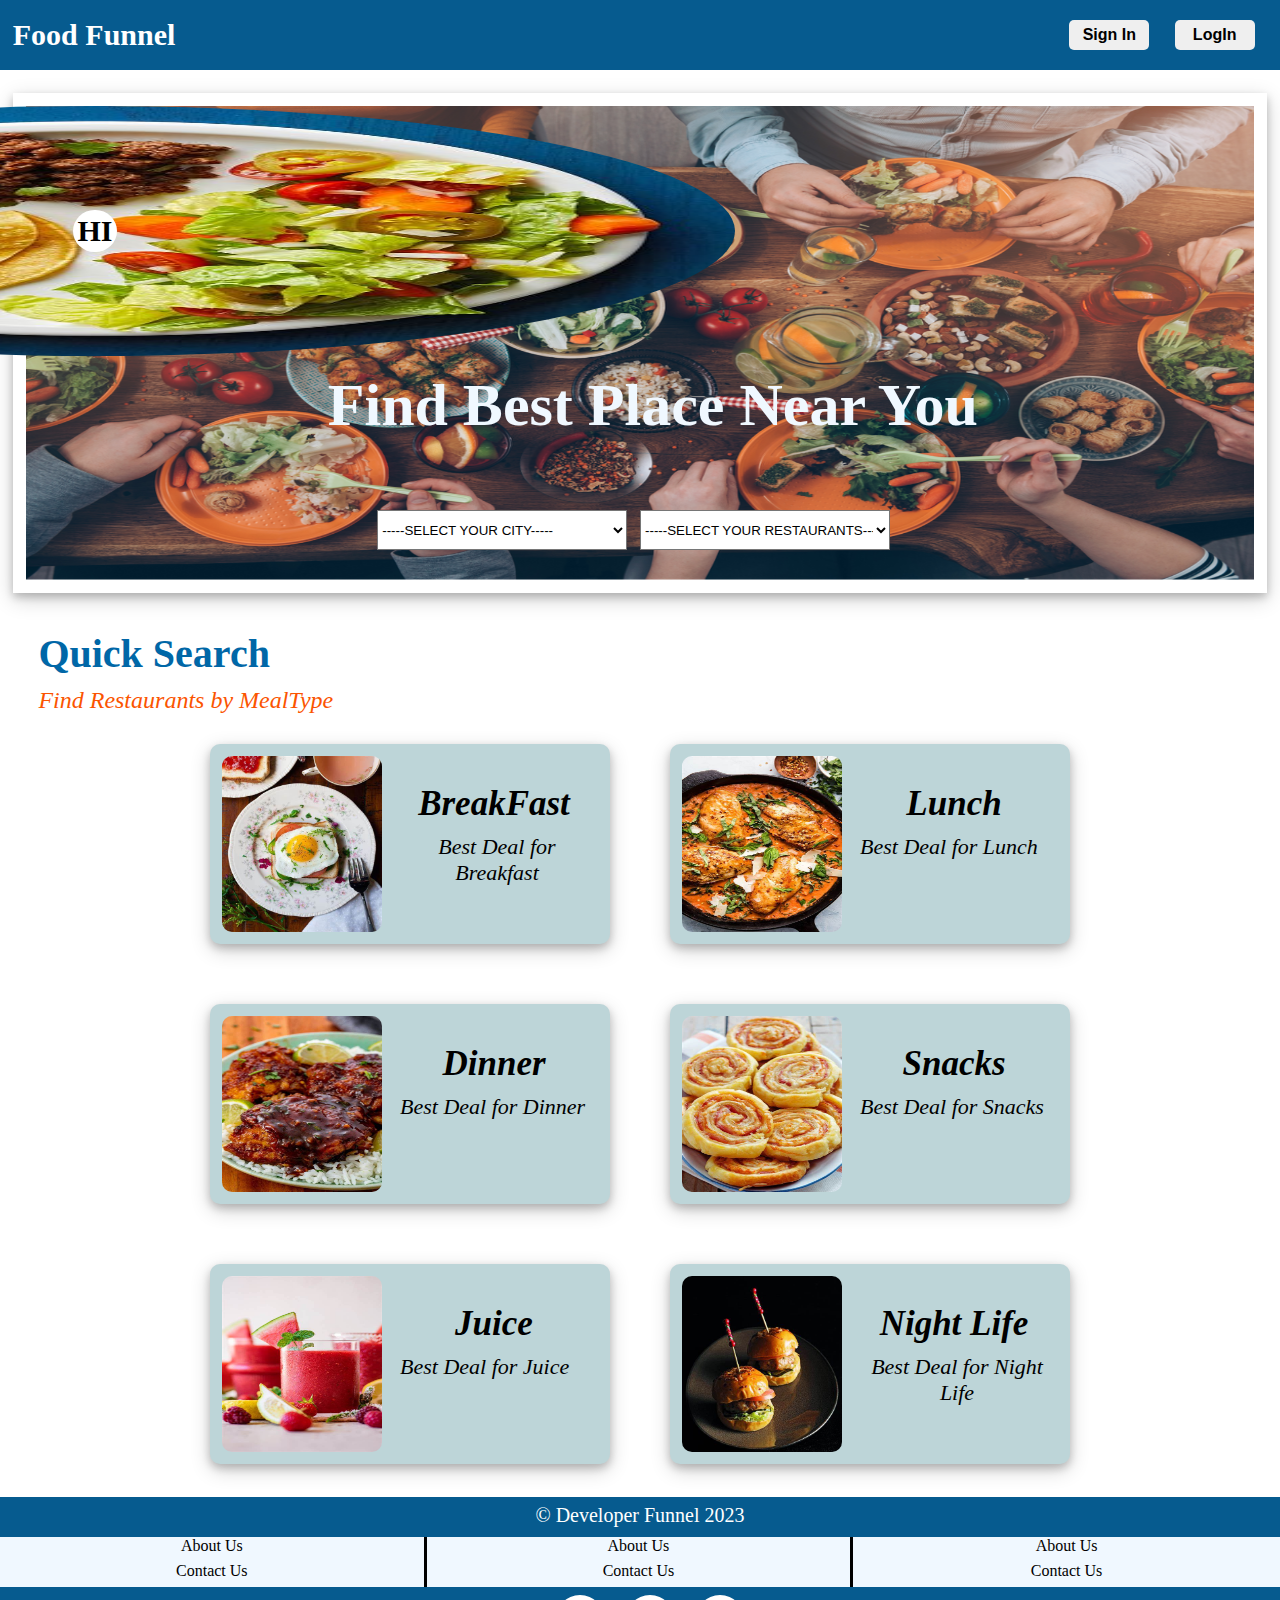
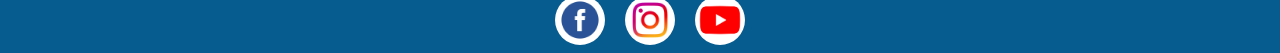
<file: index.html>
<!DOCTYPE html>
<html lang="en">
<head>
    <meta charset="UTF-8">
    <meta name="viewport" content="width=device-width, initial-scale=1.0">
    <link rel="stylesheet" href="style.css"/>
    <link rel="icon" href="images/food-wallpaper.png"/>
    <title>ZomApp</title>
</head>
<body>
    <header>
        <div class="title"><h2>Food Funnel</h2></div>
        <div class="autentication">
            <button>LogIn</button>
            <button>Sign In</button>
        </div>
    </header>
    <div class="container">
        <div class="container1">
            <img src="./images/food-wallpaper.png" alt="" class="mainimg">
            <div class="logo">
                <div class="roter">
                    <img src="./images/healthy-plate_meals.jpg" alt="">
                    <h3>HI</h3>
                </div> 
            </div>
            <div class="heading">
                Find Best Place Near You
            </div>
            <div class="dropdown">
                <select>
                    <option>-----SELECT YOUR CITY-----</option>
                    <option>Hyderabad</option>
                    <option>Chennai</option>
                    <option>Tirupati</option>
                    <option>Vishakapatnam</option>
                    <option>Vizianagaram</option>
                </select>
                <select>
                    <option>-----SELECT YOUR RESTAURANTS-----</option>
                    <option>Wow Momos</option>
                    <option>KFC</option>
                    <option>Mc Donals</option>
                    <option>SubWay</option>
                    <option>Pret A Manger</option>
                </select>
            </div>
        </div>
        <div class="container2">
            <h2>Quick Search</h2>
            <p>Find Restaurants by MealType</p>
            <div class="quick-search">
                <div class="types">
                    <img src="./images/breakfast.jpeg" alt="">
                    <div class="type-cont">
                        <a href="./page2.html">BreakFast</a>
                        <p>Best Deal for Breakfast</p>
                    </div>
                </div>
                <div class="types">
                    <img src="./images/lunch.jpeg" alt="">
                    <div class="type-cont">
                        <a href="./page2.html">Lunch</a>
                        <p>Best Deal for Lunch</p>
                    </div>
                </div>
                <div class="types">
                    <img src="./images/dinner.jpeg" alt="">
                    <div class="type-cont">
                        <a href="./page2.html">Dinner</a>
                        <p>Best Deal for Dinner</p>
                    </div>
                </div>
                <div class="types">
                    <img src="./images/snacks.jpeg" alt="">
                    <div class="type-cont">
                        <a href="./page2.html">Snacks</a>
                        <p>Best Deal for Snacks</p>
                    </div>
                </div>
                <div class="types">
                    <img src="./images/juice.jpeg" alt="">
                    <div class="type-cont">
                        <a href="./page2.html">Juice</a>
                        <p>Best Deal for Juice</p>
                    </div>
                </div>
                <div class="types">
                    <img src="./images/night life.jpeg" alt="">
                    <div class="type-cont">
                        <a href="./page2.html">Night Life</a>
                        <p>Best Deal for Night Life</p>
                    </div>
                </div>
            </div>

        </div>
    </div>
    <footer>
        <p class="footText">&copy; Developer Funnel 2023</p>
        <div class="cont">
            <div class="footDiv">
                <p>About Us</p>
                <p>Contact Us</p>
            </div>
            <div class="footDiv">
                <p>About Us</p>
                <p>Contact Us</p>
            </div>
            <div class="footDiv abc">
                <p>About Us</p>
                <p>Contact Us</p>
            </div>
            </div>
            <div class="foot-social">
                <img src="./images/facebook.png" alt="">
                <img src="./images/insta.png" alt="">
                <img src="./images/youtube1.png" alt="">
            </div>
        </div>
    </footer>
</body>
</html>
</file>
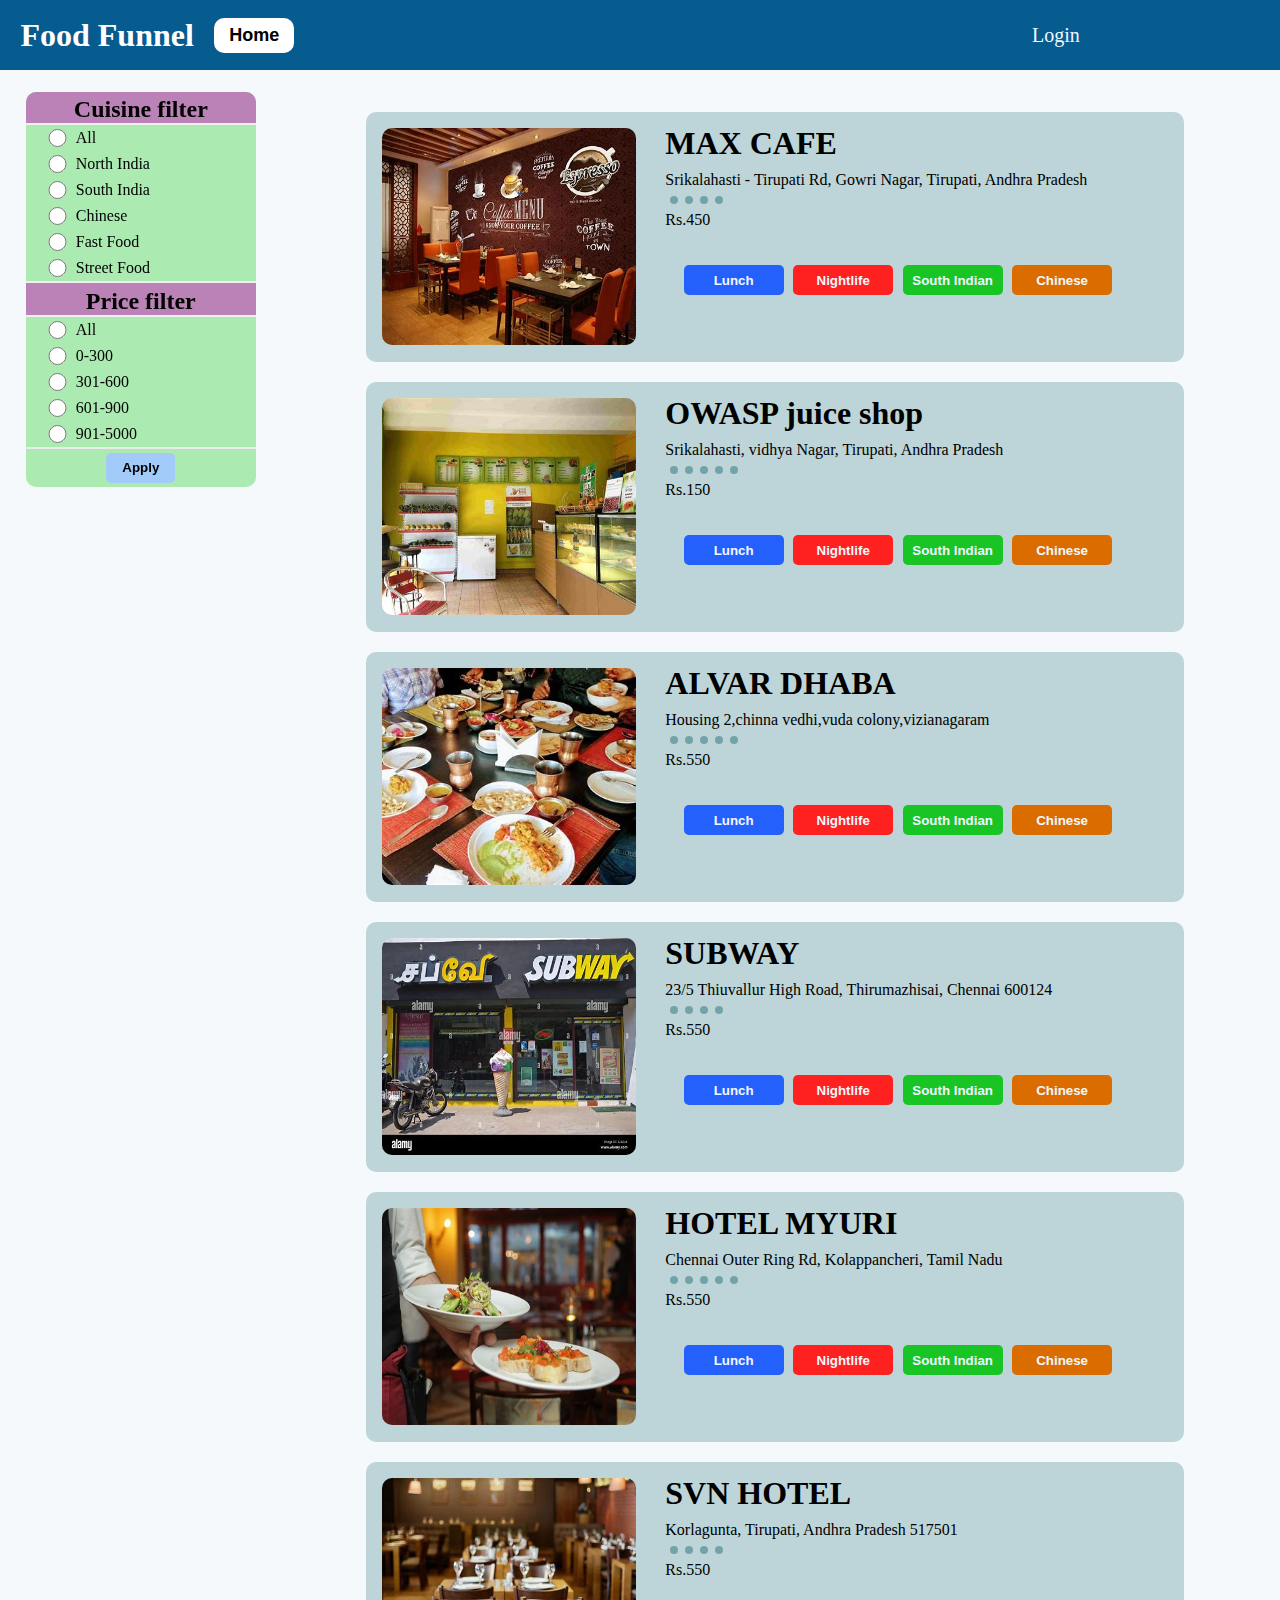
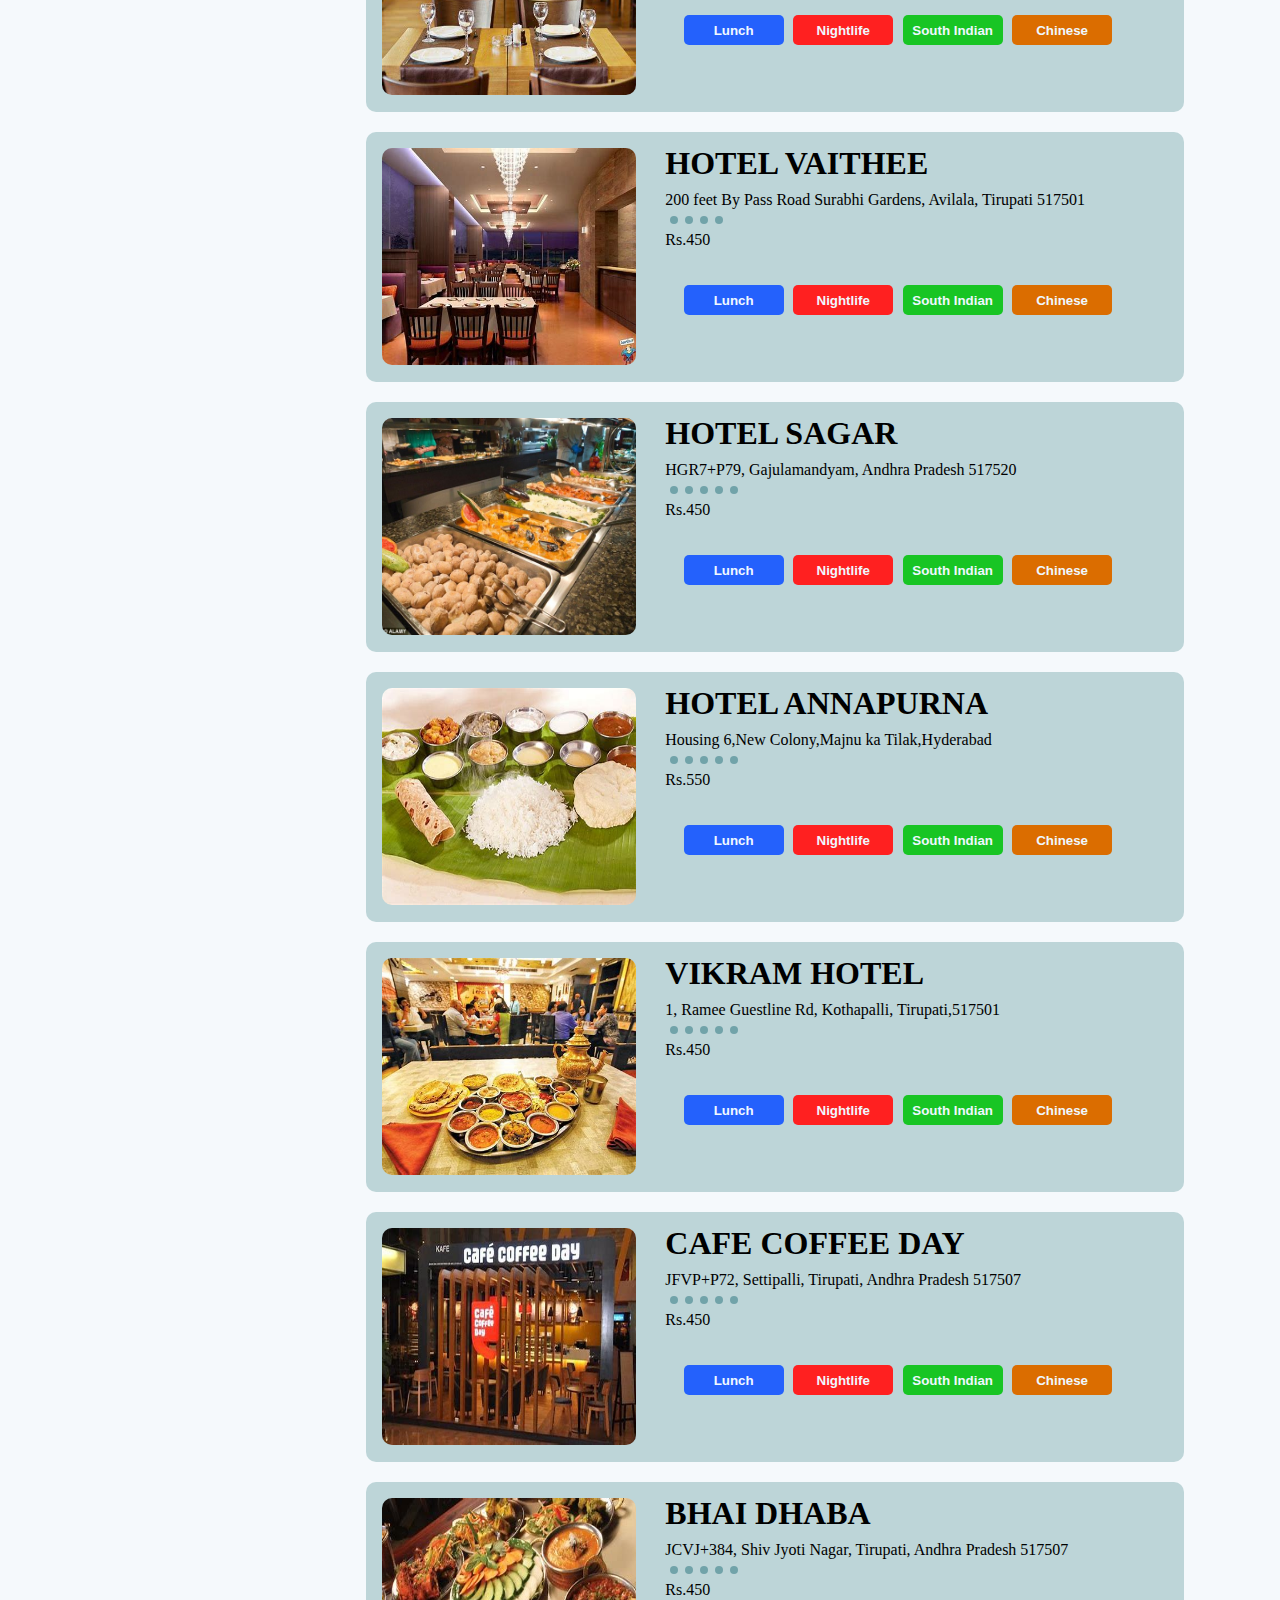
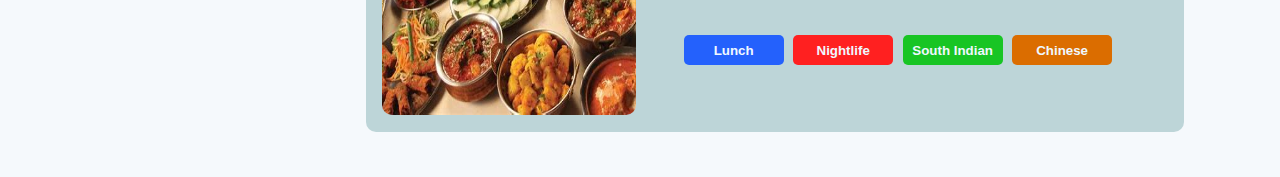
<file: page2.html>
<!DOCTYPE html>
<html lang="en">
<head>
    <meta charset="UTF-8">
    <meta name="viewport" content="width=device-width, initial-scale=1.0">
    <title>ZOMATO</title>
    <link rel="stylesheet" href="https://cdnjs.cloudflare.com/ajax/libs/font-awesome/6.4.2/css/all.min.css" integrity="sha512-z3gLpd7yknf1YoNbCzqRKc4qyor8gaKU1qmn+CShxbuBusANI9QpRohGBreCFkKxLhei6S9CQXFEbbKuqLg0DA==" crossorigin="anonymous" referrerpolicy="no-referrer" />
    <link rel="stylesheet" href="page2.css">
</head>
<body>
<!--------------------nav bar------------------------------->
    <div class="navbar">
        <div class="left">
            <h1>Food Funnel</h1>
            <button><a href="./index.html">Home</a></button>
        </div>
        <div class="right">
            <i class="fa-solid fa-right-to-bracket fa-beat" style="color: #ffae00;"></i>
            <p>Login</p>
        </div>
    </div>
<!--------------------container--------------------------------->
    <div class="container">
        <div class="selection">
            <div class="selection1">
                <div class="filter1">
                    <h2>Cuisine filter</h2>
                    <form action="">
                        <div class="select"><input type="radio" name="gender" value="male"/><p>All</p></div>
                        <div class="select"><input type="radio" name="gender" value="male"/><p>North India</p></div>
                        <div class="select"><input type="radio" name="gender" value="male"/><p>South India</p></div>
                        <div class="select"><input type="radio" name="gender" value="male"/><p>Chinese</p></div>
                        <div class="select"><input type="radio" name="gender" value="male"/><p>Fast Food</p></div>
                        <div class="select"><input type="radio" name="gender" value="male"/><p>Street Food</p></div>
                    </form>
                </div>
                <div class="filter2">
                    <h2>Price filter</h2>
                    <form action="">
                        <div class="select"><input type="radio" name="gender" value="male"/><p>All</p></div>
                        <div class="select"><input type="radio" name="gender" value="male"/><p>0-300</p></div>
                        <div class="select"><input type="radio" name="gender" value="male"/><p>301-600</p></div>
                        <div class="select"><input type="radio" name="gender" value="male"/><p>601-900</p></div>
                        <div class="select"><input type="radio" name="gender" value="male"/><p>901-5000</p></div>
                    </form>
                </div>
            </div>
            <div class="apply"><button>Apply</button></div>
        </div>
        <div class="container-item">
            <div class="item">
                  <div class="res-img"><img src="./images/OIP (5).jpeg" alt=""></div>
                  <div class="details">
                      <h1>MAX CAFE</h1>
                      <P>Srikalahasti - Tirupati Rd, Gowri Nagar, Tirupati, Andhra Pradesh</P>
                      <div class="star">
                        <i class="fa-sharp fa-solid fa-star fa-beat" style="color: #ffc800;"></i>
                        <i class="fa-sharp fa-solid fa-star fa-beat" style="color: #ffc800;"></i>
                        <i class="fa-sharp fa-solid fa-star fa-beat" style="color: #ffc800;"></i>
                        <i class="fa-sharp fa-regular fa-star-half-stroke fa-beat" style="color: #ffc800;"></i>
                    </div>
                      <p>Rs.450</p>
                      <div class="bttn">
                        <button class="btn1">Lunch</button>
                        <button class="btn2">Nightlife</button>
                        <button class="btn3">South Indian</button>
                        <button class="btn4">Chinese</button>
                      </div>
                  </div>
            </div>
            <div class="item">
                <div class="res-img"><img src="./images/OIP (11).jpeg" alt=""></div>
                <div class="details">
                    <h1>OWASP juice shop</h1>
                    <P>Srikalahasti, vidhya Nagar, Tirupati, Andhra Pradesh</P>
                    <div class="star">
                      <i class="fa-sharp fa-solid fa-star fa-beat" style="color: #ffc800;"></i>
                      <i class="fa-sharp fa-solid fa-star fa-beat" style="color: #ffc800;"></i>
                      <i class="fa-sharp fa-solid fa-star fa-beat" style="color: #ffc800;"></i>
                      <i class="fa-sharp fa-solid fa-star fa-beat" style="color: #ffc800;"></i>
                      <i class="fa-sharp fa-regular fa-star-half-stroke fa-beat" style="color: #ffc800;"></i>
                  </div>
                    <p>Rs.150</p>
                    <div class="bttn">
                      <button class="btn1">Lunch</button>
                      <button class="btn2">Nightlife</button>
                      <button class="btn3">South Indian</button>
                      <button class="btn4">Chinese</button>
                    </div>
                </div>
          </div>
            <div class="item">
                <div class="res-img"><img src="./images/OIP (4).jpeg" alt=""></div>
                <div class="details">
                    <h1>ALVAR DHABA</h1>
                    <P>Housing 2,chinna vedhi,vuda colony,vizianagaram</P>
                    <div class="star">
                        <i class="fa-sharp fa-solid fa-star fa-beat" style="color: #ffc800;"></i>
                        <i class="fa-sharp fa-solid fa-star fa-beat" style="color: #ffc800;"></i>
                        <i class="fa-sharp fa-solid fa-star fa-beat" style="color: #ffc800;"></i>
                        <i class="fa-sharp fa-solid fa-star fa-beat" style="color: #ffc800;"></i>
                        <i class="fa-sharp fa-regular fa-star-half-stroke fa-beat" style="color: #ffc800;"></i>
                    </div>
                    <p>Rs.550</p>
                    <div class="bttn">
                        <button class="btn1">Lunch</button>
                        <button class="btn2">Nightlife</button>
                        <button class="btn3">South Indian</button>
                        <button class="btn4">Chinese</button>
                    </div>
                </div>
            </div>
            <div class="item">
                <div class="res-img"><img src="./images/OIP (10).jpeg" alt=""></div>
                <div class="details">
                    <h1>SUBWAY</h1>
                    <P>23/5 Thiuvallur High Road, Thirumazhisai, Chennai 600124</P>
                    <div class="star">
                        <i class="fa-sharp fa-solid fa-star fa-beat" style="color: #ffc800;"></i>
                        <i class="fa-sharp fa-solid fa-star fa-beat" style="color: #ffc800;"></i>
                        <i class="fa-sharp fa-solid fa-star fa-beat" style="color: #ffc800;"></i>
                        <i class="fa-sharp fa-solid fa-star fa-beat" style="color: #ffc800;"></i>
                    </div>
                    <p>Rs.550</p>
                    <div class="bttn">
                        <button class="btn1">Lunch</button>
                        <button class="btn2">Nightlife</button>
                        <button class="btn3">South Indian</button>
                        <button class="btn4">Chinese</button>
                    </div>
                </div>
            </div>
            <div class="item">
                <div class="res-img"><img src="./images/OIP (2).jpeg" alt=""></div>
                <div class="details">
                    <h1>HOTEL MYURI</h1>
                    <P>Chennai Outer Ring Rd, Kolappancheri, Tamil Nadu </P>
                    <div class="star">
                        <i class="fa-sharp fa-solid fa-star fa-beat" style="color: #ffc800;"></i>
                        <i class="fa-sharp fa-solid fa-star fa-beat" style="color: #ffc800;"></i>
                        <i class="fa-sharp fa-solid fa-star fa-beat" style="color: #ffc800;"></i>
                        <i class="fa-sharp fa-solid fa-star fa-beat" style="color: #ffc800;"></i>
                        <i class="fa-sharp fa-regular fa-star-half-stroke fa-beat" style="color: #ffc800;"></i>
                    </div>
                    <p>Rs.550</p>
                    <div class="bttn">
                        <button class="btn1">Lunch</button>
                        <button class="btn2">Nightlife</button>
                        <button class="btn3">South Indian</button>
                        <button class="btn4">Chinese</button>
                    </div>
                </div>
            </div>
            <div class="item">
                <div class="res-img"><img src="./images/OIP (1).jpeg" alt=""></div>
                <div class="details">
                    <h1>SVN HOTEL</h1>
                    <P>Korlagunta, Tirupati, Andhra Pradesh 517501</P>
                    <div class="star">
                        <i class="fa-sharp fa-solid fa-star fa-beat" style="color: #ffc800;"></i>
                        <i class="fa-sharp fa-solid fa-star fa-beat" style="color: #ffc800;"></i>
                        <i class="fa-sharp fa-solid fa-star fa-beat" style="color: #ffc800;"></i>
                        <i class="fa-sharp fa-regular fa-star-half-stroke fa-beat" style="color: #ffc800;"></i>
                    </div>
                    <p>Rs.550</p>
                    <div class="bttn">
                        <button class="btn1">Lunch</button>
                        <button class="btn2">Nightlife</button>
                        <button class="btn3">South Indian</button>
                        <button class="btn4">Chinese</button>
                    </div>
                </div>
            </div>
            <div class="item">
                <div class="res-img"><img src="./images/OIP.jpeg" alt=""></div>
                <div class="details">
                    <h1>HOTEL VAITHEE</h1>
                    <P class="addr">200 feet By Pass Road Surabhi Gardens, Avilala, Tirupati 517501</P>
                    <div class="star">
                        <i class="fa-sharp fa-solid fa-star fa-beat" style="color: #ffc800;"></i>
                        <i class="fa-sharp fa-solid fa-star fa-beat" style="color: #ffc800;"></i>
                        <i class="fa-sharp fa-solid fa-star fa-beat" style="color: #ffc800;"></i>
                        <i class="fa-sharp fa-solid fa-star fa-beat" style="color: #ffc800;"></i>
                    </div>
                    <p>Rs.450</p>
                    <div class="bttn">
                        <button class="btn1">Lunch</button>
                        <button class="btn2">Nightlife</button>
                        <button class="btn3">South Indian</button>
                        <button class="btn4">Chinese</button>
                    </div>
                </div>
            </div>
            <div class="item">
                <div class="res-img"><img src="./images/OIP(6).jpeg" alt=""></div>
                <div class="details">
                    <h1>HOTEL SAGAR</h1>
                    <P>HGR7+P79, Gajulamandyam, Andhra Pradesh 517520</P>
                    <div class="star">
                        <i class="fa-sharp fa-solid fa-star fa-beat" style="color: #ffc800;"></i>
                        <i class="fa-sharp fa-solid fa-star fa-beat" style="color: #ffc800;"></i>
                        <i class="fa-sharp fa-solid fa-star fa-beat" style="color: #ffc800;"></i>
                        <i class="fa-sharp fa-solid fa-star fa-beat" style="color: #ffc800;"></i>
                        <i class="fa-sharp fa-regular fa-star-half-stroke fa-beat" style="color: #ffc800;"></i>
                    </div>
                    <p>Rs.450</p>
                    <div class="bttn">
                      <button class="btn1">Lunch</button>
                      <button class="btn2">Nightlife</button>
                      <button class="btn3">South Indian</button>
                      <button class="btn4">Chinese</button>
                    </div>
                </div>
          </div>
          <div class="item">
              <div class="res-img"><img src="./images/OIP (7).jpeg" alt=""></div>
              <div class="details">
                  <h1>HOTEL ANNAPURNA</h1>
                  <P>Housing 6,New Colony,Majnu ka Tilak,Hyderabad</P>
                  <div class="star">
                    <i class="fa-sharp fa-solid fa-star fa-beat" style="color: #ffc800;"></i>
                    <i class="fa-sharp fa-solid fa-star fa-beat" style="color: #ffc800;"></i>
                    <i class="fa-sharp fa-solid fa-star fa-beat" style="color: #ffc800;"></i>
                    <i class="fa-sharp fa-solid fa-star fa-beat" style="color: #ffc800;"></i>
                    <i class="fa-sharp fa-regular fa-star-half-stroke fa-beat" style="color: #ffc800;"></i>
                </div>
                  <p>Rs.550</p>
                  <div class="bttn">
                      <button class="btn1">Lunch</button>
                      <button class="btn2">Nightlife</button>
                      <button class="btn3">South Indian</button>
                      <button class="btn4">Chinese</button>
                  </div>
              </div>
          </div>
          <div class="item">
              <div class="res-img"><img src="./images/OIP (3).jpeg" alt=""></div>
              <div class="details">
                  <h1>VIKRAM HOTEL</h1>
                  <P>1, Ramee Guestline Rd, Kothapalli, Tirupati,517501</P>
                  <div class="star">
                    <i class="fa-sharp fa-solid fa-star fa-beat" style="color: #ffc800;"></i>
                    <i class="fa-sharp fa-solid fa-star fa-beat" style="color: #ffc800;"></i>
                    <i class="fa-sharp fa-solid fa-star fa-beat" style="color: #ffc800;"></i>
                    <i class="fa-sharp fa-solid fa-star fa-beat" style="color: #ffc800;"></i>
                    <i class="fa-sharp fa-regular fa-star-half-stroke fa-beat" style="color: #ffc800;"></i>
                </div>
                  <p>Rs.450</p>
                  <div class="bttn">
                      <button class="btn1">Lunch</button>
                      <button class="btn2">Nightlife</button>
                      <button class="btn3">South Indian</button>
                      <button class="btn4">Chinese</button>
                  </div>
              </div>
          </div>
          <div class="item">
              <div class="res-img"><img src="./images/OIP (9).jpeg" alt=""></div>
              <div class="details">
                  <h1>CAFE COFFEE DAY</h1>
                  <P>JFVP+P72, Settipalli, Tirupati, Andhra Pradesh 517507</P>
                  <div class="star">
                    <i class="fa-sharp fa-solid fa-star fa-beat" style="color: #ffc800;"></i>
                    <i class="fa-sharp fa-solid fa-star fa-beat" style="color: #ffc800;"></i>
                    <i class="fa-sharp fa-solid fa-star fa-beat" style="color: #ffc800;"></i>
                    <i class="fa-sharp fa-solid fa-star fa-beat" style="color: #ffc800;"></i>
                    <i class="fa-sharp fa-regular fa-star-half-stroke fa-beat" style="color: #ffc800;"></i>
                </div>
                  <p>Rs.450</p>
                  <div class="bttn">
                      <button class="btn1">Lunch</button>
                      <button class="btn2">Nightlife</button>
                      <button class="btn3">South Indian</button>
                      <button class="btn4">Chinese</button>
                  </div>
              </div>
          </div>
          <div class="item">
              <div class="res-img"><img src="./images/OIP (8).jpeg" alt=""></div>
              <div class="details">
                  <h1>BHAI DHABA</h1>
                  <P>JCVJ+384, Shiv Jyoti Nagar, Tirupati, Andhra Pradesh 517507</P>
                  <div class="star">
                    <i class="fa-sharp fa-solid fa-star fa-beat" style="color: #ffc800;"></i>
                    <i class="fa-sharp fa-solid fa-star fa-beat" style="color: #ffc800;"></i>
                    <i class="fa-sharp fa-solid fa-star fa-beat" style="color: #ffc800;"></i>
                    <i class="fa-sharp fa-solid fa-star fa-beat" style="color: #ffc800;"></i>
                    <i class="fa-sharp fa-regular fa-star-half-stroke fa-beat" style="color: #ffc800;"></i>
                </div>
                  <p>Rs.450</p>
                  <div class="bttn">
                      <button class="btn1">Lunch</button>
                      <button class="btn2">Nightlife</button>
                      <button class="btn3">South Indian</button>
                      <button class="btn4">Chinese</button>
                  </div>
              </div>
          </div>
        </div>

    </div>
    
</body>
</html>
</file>
<file: style.css>
*{
    width: 100vw;
    box-sizing: border-box;
    margin: 0;
}
/* ----------------header--------------------- */
header{
    width: 100%;
    display: flex;
    height: 70px;
    background-color: #065b8f;
    align-items: center;
    position: fixed;
    z-index: 1;
}
.title{
    float: left;
    color: rgb(255, 255, 255);
    margin-left: 1%;
}
.title h2{
    width: 100%;
    font-size: 30px;
}
.autentication button{
    width: 80px;
    height: 30px;
    border-radius: 5px;
    border: none;
    float: right;
    margin-right: 4%;
    font-size: 16px;
    font-weight: 600;
}
.autentication button:hover{
    color: rgb(255, 255, 255);
    background-color: orange;
}
/* -----------------------container----------------- */
.container{
    width: 100%;
    height:auto;
    background-color:rgb(255, 255, 255);
    padding-top: 80px;
}
/* ----container1------ */
.container1{
    width: 100%;
    height: 500px;
    background-size: 100%;
}
.mainimg{
    position: absolute;
    height: 500px;
    width: 98%;
    box-shadow: 0 4px 8px 0 rgba(0, 0, 0, 0.2), 0 6px 20px 0 rgba(0, 0, 0, 0.19);
    background: linear-gradient();
    padding: 1%;
    margin: 1%;
}
.logo{
    position: relative;
    width: 100%;
    height: 50%;
    display: flex;
    align-items: center;
}
.roter{
    margin-top: 4%;
    width: 190px;
    height: 190px;
    border-radius: 50%;
    display: flex;
    justify-content: center;
    align-items: center;
    animation: revolve 9s infinite;
}
@keyframes revolve{
    0%{
        margin-left:1%;
        transform: rotate(0deg);
    }
    20%{
        margin-left:21%;
        transform: rotate(120deg);
    }
    40%{
        margin-left:40%;
        transform: rotate(260deg);
    }
    50%{
        margin-left:63%;
        transform: rotate(360deg);
    }
    60%{
        margin-left:40%;
        transform: rotate(260deg);
    }
    80%{
        margin-left:21%;
        transform: rotate(120deg);
    }
    100%{
        margin-left:1%;
        transform: rotate(0deg);
    }
}
.roter img{
    width: 100%;
    height: 100%;
    border-radius: 50%;
    position: absolute;
}
.roter h3{
    position: relative;
    font-size: 30px;
    text-align: center;
    width: auto;
    height: auto;
    padding: 4px;
    background-color: rgb(255, 255, 255);
    border-radius: 50%;
    animation: rev 6s infinite;
}
@keyframes rev{
    0%{
        margin-left:1%;
        transform: rotate(0deg);
    }
    20%{
        transform: rotate(240deg);
    }
    40%{
        transform: rotate(120deg);
    }
    50%{
        transform: rotate(360deg);
    }
    60%{
        transform: rotate(120deg);
    }
    80%{
        transform: rotate(240deg);
    }
    100%{
        transform: rotate(0deg);
    }
}
.heading{
    width: 98%;
    height: 30%;
    position: relative;
    display: flex;
    justify-content: center;
    align-items: center;
    font-weight: 600;
    font-size: 60px;
    color: aliceblue;
    margin-left: 2%;
}
.dropdown{
    width: 100%;
    height: 20%;
    position: relative;
    display: flex;
    justify-content: center;
    align-items: center;
    flex-wrap: wrap;
}
select{
    width: 250px;
    height: 40%;
    margin-right: 1%;
    background-color: rgb(255, 255, 255);
    color: black;
    font-weight: 400;
}
/* ------container2------- */
.container2{
    width: 100%;
    height: auto;
}
.container2 h2{
    margin-top: 50px;
    display: flex;
    align-items: center;
    padding-left: 3%;
    font-size: 40px;
    color: #0067a7;
}
.container2 p{
    margin-top: 10px;
    display: flex;
    align-items: center;
    padding-left: 3%;
    font-size: 24px;
    font-weight: 540;
    color: rgb(251, 84, 0);
    font-style: oblique;
}
.quick-search{
    display: flex;
    align-items: center;
    justify-content:center;
    flex-wrap: wrap;
    width: 100%;
    height: auto;
}
.types{
    display: flex;
    width: 400px;
    height: 200px;
    background-color: rgb(189, 213, 216);
    margin: 30px;
    border-radius: 10px;
    box-shadow: 0 4px 8px 0 rgba(0, 0, 0, 0.2), 0 6px 20px 0 rgba(0, 0, 0, 0.19);
    animation: dance 8s infinite;
}
@keyframes dance{
    0%{
        transform:rotate(-5deg)
    }
    25%{
        transform:rotate(0deg)
    }
    40%{
        transform:scale(1.1)
    }
    50%{
        transform:rotate(5deg)
    }
    75%{
        transform:rotate(0deg)
    }
    100%{
        transform:rotate(-5deg)
    }
    
}
.types img{
    height: 88%;
    width: 40%;
    margin: 3%;
    border: none;
    border-radius: 10px;
}
.type-cont{
    width: 50%;
    margin-top: 10%;
}
.type-cont a{
    width: 100%;
    display: flex;
    justify-content: center;
    font-size: 35px;
    color: rgb(0, 0, 0);
    font-style: italic;
    text-decoration: none;
    font-weight: 600;
}
.type-cont p{
    width: 100%;
    color: black;
    text-align: center;
    font-size: 22px;
    
}
/* ---------------------footer------------------------ */
footer{
    width: 100%;
    height: auto;
    background-color: #065b8f;
    text-align: center;
    color: white
}
.footText{
    width: 100%;
    font-size: 20px;
    height: 40px;
    padding-top: 7px;
    margin-top: 3px;
}
.cont{
    display: flex;
    width: 100%;
    height: 50px;
}
.footDiv{
    width:33.33%;
    height: 100%;
    border-right: 3px solid rgb(0, 0, 0);
}
.footDiv p{
    width: auto;
    height: 50%;
    background-color: aliceblue;
    color: black;
}
.foot-social{
    display: flex;
    justify-content: center;
    align-items: center;
    width: 100%;
    height: 66px;
}
.foot-social img{
    width:50px;
    border-radius: 50%;
    background-color: rgb(255, 255, 255);
    margin-left: 20px;
}
.abc{
    border-right: 0px;
}
</file>
<file: page2.css>
*{
    box-sizing: border-box;
    width: 100vw;
    margin: 0px;
}
body{
    width: 100vw;
    float: left;
}
/*-----------------nav bar--------------------------------*/
.navbar{
    display: flex;
    width: 100vw;
    height: 70px;
    position:fixed;
    background-color: #065b8f;
    z-index: 1;
}
.left{
    width: 80%;
    display: flex;
    align-items: center;
}
.right{
    display: flex;
    align-items: center;
    /* justify-content: center; */
    width: 20%;
}
.left h1{
     width: auto;
     margin:0 2% 0 2%;
     color: rgb(255, 255, 255);
     font-weight: 600;
}
.left button{
    width: 80px;
    height: 35px;
    background-color: rgb(255, 255, 255);
    border: none;
    border-radius: 10px;
    font-weight: 600;
    font-size: 18px;
}
.left button a{
    text-decoration: none;
    color: black;
}
.navbar button:hover{
    background-color: orange;
}
.navbar a:hover{
    color: aliceblue;
}
.navbar i{
    width: auto;
    font-size: 30px;
}
.navbar p{
    width: auto;
    color: aliceblue;
    margin-left: 8px;
    font-size: 20px;
}
@media only screen and (max-width:650px) {
    .left{
        width:75% ;
    }
    .right{
        width: 25%;
    }
    .left h1{
        font-size: 26px;
    }
}
/*--------------------container-------------------------------------*/
.container{
    width: 100vw;
    height:auto;
    margin-top: 66px;
    background-color:rgb(245, 249, 252);
    padding: 2%;
}
/*-----------------selection----------------------------------------*/
.selection{
    width: 18%;
    height:auto;
    position: fixed;
}
.selection1{
    padding:0;
    width: 100%;
    background-color: rgb(171, 234, 176);
    border-radius: 10px 10px 0px 0px;
}
form{
    width: 100%;
}
.filter1{
    width: 100%;
    height: 50%;
}
.filter1 h2{
    border-radius: 10px 10px 0px 0px;
}
.selection h2{
    width: 100%;
    height: 20%;
    padding-top: 2%;
    text-align: center;
    border-bottom: 2px solid rgb(240, 240, 240);
    background-color: rgb(187, 130, 184);
}
.select{
    display: flex;
    width: 100%;
    padding: 4px;
    margin-left: 5%;
}
.select input{
    width: 100%;
}
.select p{
    margin-left: 2px;
    font-weight: 500;
}
.filter2{
    width: 100%;
    height:50%;
}
.filter2 h2{
    border-top: 2px solid rgb(240, 240, 240);
}
.apply{
    display: flex;
    justify-content: center;
    align-items: center;
    width: 100%;
    height: 40px;
    background-color:rgb(171, 234, 176) ;
    border-top: 2px solid rgb(234, 234, 234);
    border-radius: 0px 0px 10px 10px ;
}
.selection button{
    width: 30%;
    height: 30px;
    border-radius: 5px;
    border: none;
    font-weight: 600;
    background-color: rgb(163, 203, 249);
}
.selection button:hover{
    background-color: rgb(73, 141, 219);
    color: rgb(255, 255, 255);
}
@media only screen and (max-width:1200px){
    .selection{
        width: 100%;
        height: auto;
        position:static;
    }
    .selection1{
        display: flex;
        margin-left: 10%;
        width: 80%;
        height: 200px;
    }
    .filter1{
        width: 50%;
        height: 100%;
        border-right: 2px solid white;
    }
    .filter1 h2{
        border-radius: 10px 0px 0px 0px;
    }
    .filter2{
        width: 50%;
        height: 100%;
    }
    .filter2 h2{
        border-radius: 0px 10px 0px 0px;
        border-top: none;
    }
    .apply{
        width: 80%;
        margin-left: 10%;
    }
}
/*--------------------------container item--------------------------------*/
.container-item{
    display:flex;
    flex-wrap: wrap;
    justify-content: center;
    width:74%;
    height: auto;
    margin-left:24%;
    padding-bottom: 20px;
}
.item{
    display: flex;
    margin-top: 20px;
    width: 90%;
    height: 250px;
    background-color:rgb(189, 213, 216);
    border-radius: 10px;
    border: none;
    
}
.item:hover{
    box-shadow: 0 4px 8px 0 rgba(0, 0, 0, 0.2), 0 6px 20px 0 rgba(0, 0, 0, 0.19);
}
.res-img{
    width: 35%;
    height: 100%;
    padding: 2%;
}
.res-img img{
    width: 100%;
    height: 100%;
    border-radius: 10px;
}
.details{
    width:60% ;
    height: 100%;
    padding: 1%;
}
.details h1{
    width: 100%;
    padding: 1%;
    height: 20%;
    color: rgb(0, 0, 0);
}
@media only screen and (max-width:515px) {
    .details h1{
        font-size: 20px;
    }
}
.details p{
    width: 100%;
    padding: 1%;
    font-weight: 500;
    color: rgb(0, 0, 0);
}
.star{
    display: flex;
    width: 50%;
    margin: 2px;
}
.star i{
    width: fit-content;
    background-color: rgba(0, 87, 99, 0.401);
    border-radius: 5px;
    padding: 4px;
    margin-left: 7px;
}
.bttn{
    display:flex;
    flex-wrap: wrap;
    justify-content: center;
    align-items: center;
    width: 100%;
    height: fit-content;
    height: 40%;
}

.bttn button{
    width: 100px;
    margin: 1%;
    height: 30px;
    border: none;
    color: aliceblue;
    font-weight: 600;
    border-radius: 5px;
}
.btn1{background-color: rgb(36, 97, 252);}
.btn2{background-color: rgb(255, 32, 32);}
.btn3{background-color: rgba(2, 195, 12, 0.887);}
.btn4{background-color: rgb(219, 109, 0);}
@media only screen and (max-width:1200px){
    .container{
        width: 100vw;
    }
    .container-item{
        margin-top: 20px;
        margin-left: 1%;
        width: 98%;
    }
    .item{
        width: 100%;
    }
}
@media only screen and (max-width:600px) {
    .item{
        height: 180px;
    } 
    .bttn button{
        height: 20px; 
    }
    .bttn{
        height:auto;
    }
    .details p{
        padding: 0.5%;
    }
}
</file>
